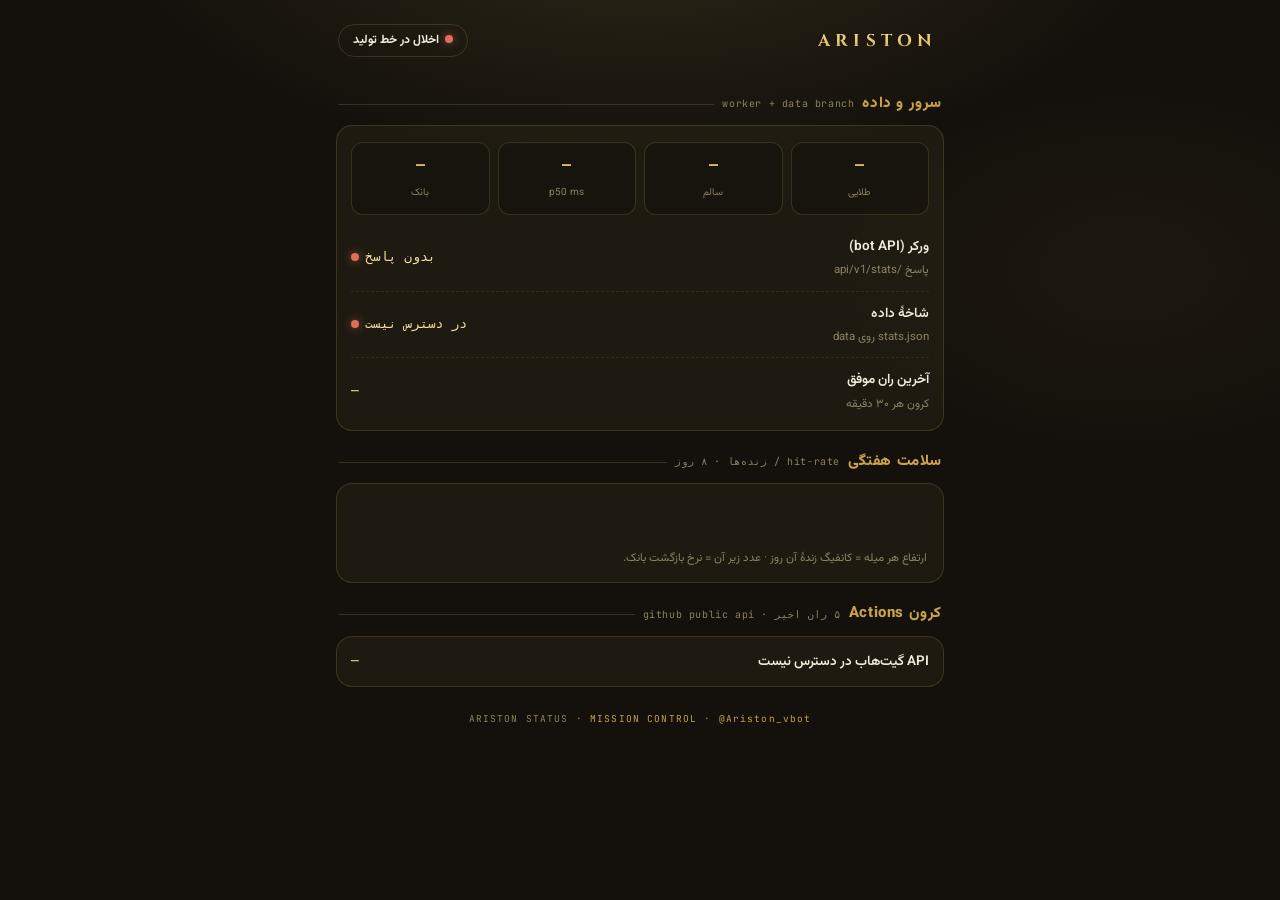
<file: docs/status.html>
<!DOCTYPE html>
<html lang="fa" dir="rtl">
<head>
<meta charset="UTF-8">
<meta name="viewport" content="width=device-width, initial-scale=1.0">
<title>وضعیت آریستون · Ariston Status</title>
<meta name="description" content="صفحهٔ عمومی وضعیت آریستون: آخرین ران موفق، فاصلهٔ زمانی، سلامت ورکر و کرون — public status page for the Ariston dual-engine proxy pipeline.">
<meta name="robots" content="index, follow">
<meta name="theme-color" content="#14110C">
<link rel="preconnect" href="https://fonts.googleapis.com">
<link rel="preconnect" href="https://fonts.gstatic.com" crossorigin>
<link href="https://fonts.googleapis.com/css2?family=Cinzel:wght@700&family=Vazirmatn:wght@400;500;600;700;800&family=JetBrains+Mono:wght@400;600&display=swap" rel="stylesheet">
<link rel="icon" href="data:image/svg+xml,%3Csvg xmlns='http://www.w3.org/2000/svg' viewBox='0 0 32 32'%3E%3Crect width='32' height='32' rx='7' fill='%2314110C'/%3E%3Cpath d='M9 22 16 9l7 13' stroke='%23E8C872' stroke-width='2.2' fill='none' stroke-linecap='round' stroke-linejoin='round'/%3E%3Cpath d='M12 17h8' stroke='%23C0C6CC' stroke-width='2' stroke-linecap='round'/%3E%3Ccircle cx='16' cy='9' r='2.2' fill='%23E8C872'/%3E%3C/svg%3E">
<style>
:root{--bg:#14110C;--card:rgba(232,200,114,.05);--line:rgba(232,200,114,.16);--gold:#E8C872;--gold2:#F5DFA0;--deep:#C9A24A;--txt:#F3ECDD;--dim:#8d8262;--ok:#7ec97e;--bad:#e06c5a;--warn:#e2b34c;--mono:'JetBrains Mono',ui-monospace,Menlo,monospace;--cin:'Cinzel',serif}
*{box-sizing:border-box}
html,body{margin:0;background:var(--bg);color:var(--txt);font-family:'Vazirmatn',system-ui,sans-serif;font-size:15px;line-height:1.75}
body{min-height:100vh;background:radial-gradient(760px 380px at 50% -100px,rgba(232,200,114,.13),transparent 70%),radial-gradient(420px 260px at 88% 30%,rgba(201,162,74,.05),transparent 70%)}
.wrap{max-width:640px;margin:0 auto;padding:18px 16px 46px}
header{display:flex;align-items:center;justify-content:space-between;gap:10px;padding:6px 2px 16px;flex-wrap:wrap}
.brand{font-family:var(--cin);font-weight:700;letter-spacing:.3em;font-size:17px;text-indent:.3em;background:linear-gradient(180deg,#F7E5AF,#E8C872 55%,#B98F3E);-webkit-background-clip:text;background-clip:text;-webkit-text-fill-color:transparent}
.pill{border:1px solid var(--line);border-radius:999px;padding:5px 14px;font-size:12px;color:var(--dim)}
.pill b{color:var(--txt)}
h1{font-size:15px;color:var(--deep);margin:18px 2px 8px;letter-spacing:.04em;display:flex;align-items:center;gap:8px;font-weight:800}
h1::after{content:'';flex:1;height:1px;background:var(--line)}
h1 .n{font-family:var(--mono);font-size:10px;color:var(--dim);font-weight:400}
.card{background:var(--card);border:1px solid var(--line);border-radius:16px;padding:6px 14px;margin-bottom:10px}
.row{display:flex;align-items:center;justify-content:space-between;gap:10px;padding:10px 0;border-bottom:1px dashed rgba(232,200,114,.1)}
.row:last-child{border-bottom:none}
.k{font-size:13.5px;font-weight:600}
.v{font-family:var(--mono);direction:ltr;font-size:13px;color:var(--gold2);text-align:left}
.hint{color:var(--dim);font-size:11.5px;margin-top:2px}
.dot{display:inline-block;width:8px;height:8px;border-radius:50%;margin-inline-end:6px;vertical-align:baseline}
.dot.g{background:var(--ok);box-shadow:0 0 8px rgba(126,201,126,.7)}
.dot.y{background:var(--warn);box-shadow:0 0 8px rgba(226,179,76,.6)}
.dot.r{background:var(--bad);box-shadow:0 0 8px rgba(224,108,90,.6)}
.dot.x{background:#5a5245}
.tiles{display:grid;grid-template-columns:repeat(4,1fr);gap:8px;padding:10px 0}
.tiles div{background:rgba(0,0,0,.22);border:1px solid var(--line);border-radius:12px;padding:9px 4px;text-align:center}
.tiles b{display:block;font-family:var(--mono);font-size:15px;color:var(--gold);direction:ltr}
.tiles span{font-size:10px;color:var(--dim)}
.bars{display:flex;gap:5px;align-items:flex-end;height:56px;padding:8px 2px}
.bars>div{flex:1;display:flex;flex-direction:column;justify-content:flex-end;height:100%}
.bars i{display:block;border-radius:5px 5px 2px 2px;background:linear-gradient(180deg,var(--gold2),var(--deep));min-height:3px}
.bars span{font-family:var(--mono);font-size:8.5px;color:var(--dim);text-align:center;direction:ltr;padding-top:3px}
.runs .row{padding:7px 0}
.st{font-family:var(--mono);font-size:11px;direction:ltr}
.st.ok{color:var(--ok)} .st.fail{color:var(--bad)} .st.run{color:var(--warn)} .st.other{color:var(--dim)}
.foot{margin-top:24px;text-align:center;font-family:var(--mono);font-size:9.5px;color:var(--dim);letter-spacing:.12em}
.foot a{color:var(--deep);text-decoration:none}
@keyframes up{from{opacity:0;transform:translateY(10px)}to{opacity:1;transform:none}}
.card{animation:up .5s ease both}
@media (prefers-reduced-motion:reduce){*{animation-duration:.01ms !important}}
</style>
</head>
<body>
<div class="wrap">
<header>
  <span class="brand">ARISTON</span>
  <span class="pill" id="overall"><span class="dot x"></span>در حال بارگذاری…</span>
</header>

<h1>سرور و داده <span class="n">worker + data branch</span></h1>
<div class="card">
  <div class="tiles" id="tiles">
    <div><b>—</b><span>طلایی</span></div>
    <div><b>—</b><span>سالم</span></div>
    <div><b>—</b><span>p50 ms</span></div>
    <div><b>—</b><span>بانک</span></div>
  </div>
  <div class="row"><div><div class="k">ورکر (bot API)</div><div class="hint">پاسخ /api/v1/stats</div></div><div class="v" id="wState">…</div></div>
  <div class="row"><div><div class="k">شاخهٔ داده</div><div class="hint">stats.json روی data</div></div><div class="v" id="dState">…</div></div>
  <div class="row"><div><div class="k">آخرین ران موفق</div><div class="hint" id="nextHint">کرون هر ۳۰ دقیقه</div></div><div class="v" id="lastRun">—</div></div>
</div>

<h1>سلامت هفتگی <span class="n">hit-rate / زنده‌ها · ۸ روز</span></h1>
<div class="card">
  <div class="bars" id="bars"></div>
  <div class="hint" style="padding:0 2px 8px" id="barsHint">ارتفاع هر میله = کانفیگ زندهٔ آن روز · عدد زیر آن = نرخ بازگشت بانک.</div>
</div>

<h1>کرون Actions <span class="n">۵ ران اخیر · github public api</span></h1>
<div class="card runs" id="runs"><div class="row"><div class="k">…</div><div class="v">—</div></div></div>

<div class="foot">ARISTON STATUS · <a href="./">MISSION CONTROL</a> · <a href="https://t.me/Ariston_vbot">@Ariston_vbot</a></div>
</div>

<script>
(function(){
'use strict';
var DATA = 'https://raw.githubusercontent.com/Edsel-Rahimi/Ariston/data/stats.json';
var WORKER = 'https://ariston-bot.ariston-vbot.workers.dev/api/v1/stats';
var ACTIONS = 'https://api.github.com/repos/Edsel-Rahimi/Ariston/actions/runs?per_page=5';
var el = function(id){ return document.getElementById(id); };
var fmt = function(n){ return (n == null ? '—' : Number(n).toLocaleString('en-US')); };
function ageMin(iso){ try { return (Date.now() - new Date(iso).getTime()) / 60000; } catch(e){ return NaN; } }
function ago(iso, langFa){
  var m = ageMin(iso);
  if (!isFinite(m)) return '—';
  if (m < 60) return Math.max(0, Math.round(m)) + ' دقیقه پیش';
  var h = Math.floor(m / 60);
  return h + ' ساعت و ' + Math.round(m % 60) + ' دقیقه پیش';
}
function dot(cls){ return '<span class="dot ' + cls + '"></span>'; }

var state = { worker: null, data: null }; // 'g' | 'y' | 'r' | null
function overall(){
  var rank = { r: 0, y: 1, g: 2 };
  var vals = [state.worker, state.data].filter(function(x){ return x != null; });
  if (!vals.length) return;
  var worst = vals.reduce(function(a, b){ return rank[b] < rank[a] ? b : a; });
  var msg = worst === 'g' ? 'همه‌چیز سالم است' : worst === 'y' ? 'در حال اجرا / کمی تاخیر' : 'اخلال در خط تولید';
  el('overall').innerHTML = dot(worst === 'g' ? 'g' : worst === 'y' ? 'y' : 'r') + '<b>' + msg + '</b>';
}

/* worker health */
fetch(WORKER + '?t=' + Date.now(), { cache: 'no-store' }).then(function(r){ return r.ok ? r.json() : Promise.reject(r.status); }).then(function(j){
  el('wState').innerHTML = dot('g') + 'پاسخ ' + (j.validation ? fmt(j.validation.alive) : '—') + ' سالم';
  state.worker = 'g';
  var t = el('tiles').children;
  if (j.scoring){ t[0].children[0].textContent = fmt(j.scoring.gold); }
  if (j.validation){ t[1].children[0].textContent = fmt(j.validation.alive);
    t[2].children[0].textContent = fmt((j.validation.latency_ms || {}).p50); }
  if (j.generated_at || j.published_at){
    var m = ageMin(j.published_at || j.generated_at); // D10.2/B2 — publish clock
    var st = !isFinite(m) ? null : (m < 12 ? 'g' : m < 38 ? 'y' : 'r');
    if (st){ state.worker = st; el('wState').innerHTML = dot(st) + 'آخرین ران ' + ago(j.published_at || j.generated_at); }
  }
  overall();
}).catch(function(e){
  el('wState').innerHTML = dot('r') + 'بدون پاسخ' + (e && e.status ? ' (' + e.status + ')' : '');
  state.worker = 'r'; overall();
});

/* data branch freshness */
fetch(DATA + '?t=' + Date.now(), { cache: 'no-store' }).then(function(r){ return r.ok ? r.json() : Promise.reject(r.status); }).then(function(j){
  var m = ageMin(j.published_at || j.generated_at || 0); // D10.2/B2 — publish clock
  var st = !isFinite(m) ? 'x' : (m < 45 ? 'g' : m < 90 ? 'y' : 'r');
  state.data = st === 'x' ? null : st;
  el('dState').innerHTML = dot(st) + 'به‌روز ' + (isFinite(m) ? Math.round(m) + ' دقیقه' : '—');
  el('lastRun').textContent = (j.published_at || j.generated_at) ? (j.published_at || j.generated_at).replace('T', ' ').slice(0, 16) + ' UTC' : '—';
  if (isFinite(m) && m < 38) el('nextHint').textContent = 'ران بعدی تا حداکثر ~' + Math.max(0, Math.round(30 - m)) + ' دقیقه دیگر';
  else if (isFinite(m) && m >= 45) el('nextHint').textContent = '⚠ ران دیر شده — Actions را بررسی کنید';
  if (j.bank && j.bank.size != null) el('tiles').children[3].children[0].textContent = fmt(j.bank.size);
  /* health_7d bars */
  var log = Array.isArray(j.health_7d) ? j.health_7d.slice(-8) : [];
  var bars = el('bars');
  if (!log.length){ barsHint(); return; }
  var maxA = Math.max.apply(null, log.map(function(x){ return x.alive || 0; }).concat([1]));
  var h = '';
  for (var i = 0; i < log.length; i++){
    var d = log[i];
    var pct = Math.round(100 * (d.alive || 0) / maxA);
    h += '<div><i style="height:' + Math.max(6, pct) + '%" title="' + d.d + ' · ' + fmt(d.alive) + ' سالم"></i>' +
      '<span>' + (d.d || '').slice(5) + (d.hit != null ? ' · ' + d.hit + '%' : '') + '</span></div>';
  }
  bars.innerHTML = h;
  function barsHint(){ el('barsHint').textContent = 'هنوز لاگ سلامتی ثبت نشده — بعد از چند ران پر می‌شود.'; }
  overall();
}).catch(function(e){
  el('dState').innerHTML = dot('r') + 'در دسترس نیست' + (e && e.status ? ' (' + e.status + ')' : '');
  state.data = 'r'; overall();
});

/* GitHub Actions cron */
fetch(ACTIONS, { cache: 'no-store', headers: { 'accept': 'application/vnd.github+json' } }).then(function(r){ return r.ok ? r.json() : Promise.reject(r.status); }).then(function(j){
  var runs = (j.workflow_runs || []).slice(0, 5);
  var box = el('runs');
  if (!runs.length){ box.innerHTML = '<div class="row"><div class="k">رانی ثبت نشده</div><div class="v">—</div></div>'; return; }
  var h = '';
  for (var i = 0; i < runs.length; i++){
    var r = runs[i];
    var cls = r.status === 'completed' ? (r.conclusion === 'success' ? 'ok' : 'fail') : 'run';
    var label = r.status === 'completed' ? (r.conclusion === 'success' ? 'موفق ✓' : (r.conclusion || 'ناموفق')) : 'در حال اجرا…';
    h += '<div class="row"><div><div class="k">' + dot(cls === 'ok' ? 'g' : cls === 'fail' ? 'r' : 'y') + label + '</div>' +
      '<div class="hint">' + (r.run_number ? '#' + r.run_number + ' · ' : '') + r.event + '</div></div>' +
      '<div class="st ' + cls + '">' + (r.created_at || '').replace('T', ' ').slice(0, 16) + 'Z</div></div>';
  }
  box.innerHTML = h;
}).catch(function(e){
  el('runs').innerHTML = '<div class="row"><div class="k">API گیت‌هاب در دسترس نیست' + (e && e.status ? ' (' + e.status + ')' : '') + '</div><div class="v">—</div></div>';
});

/* refresh every 90s */
setTimeout(function(){ location.reload(); }, 90000);
})();
</script>
</body>
</html>
</file>
